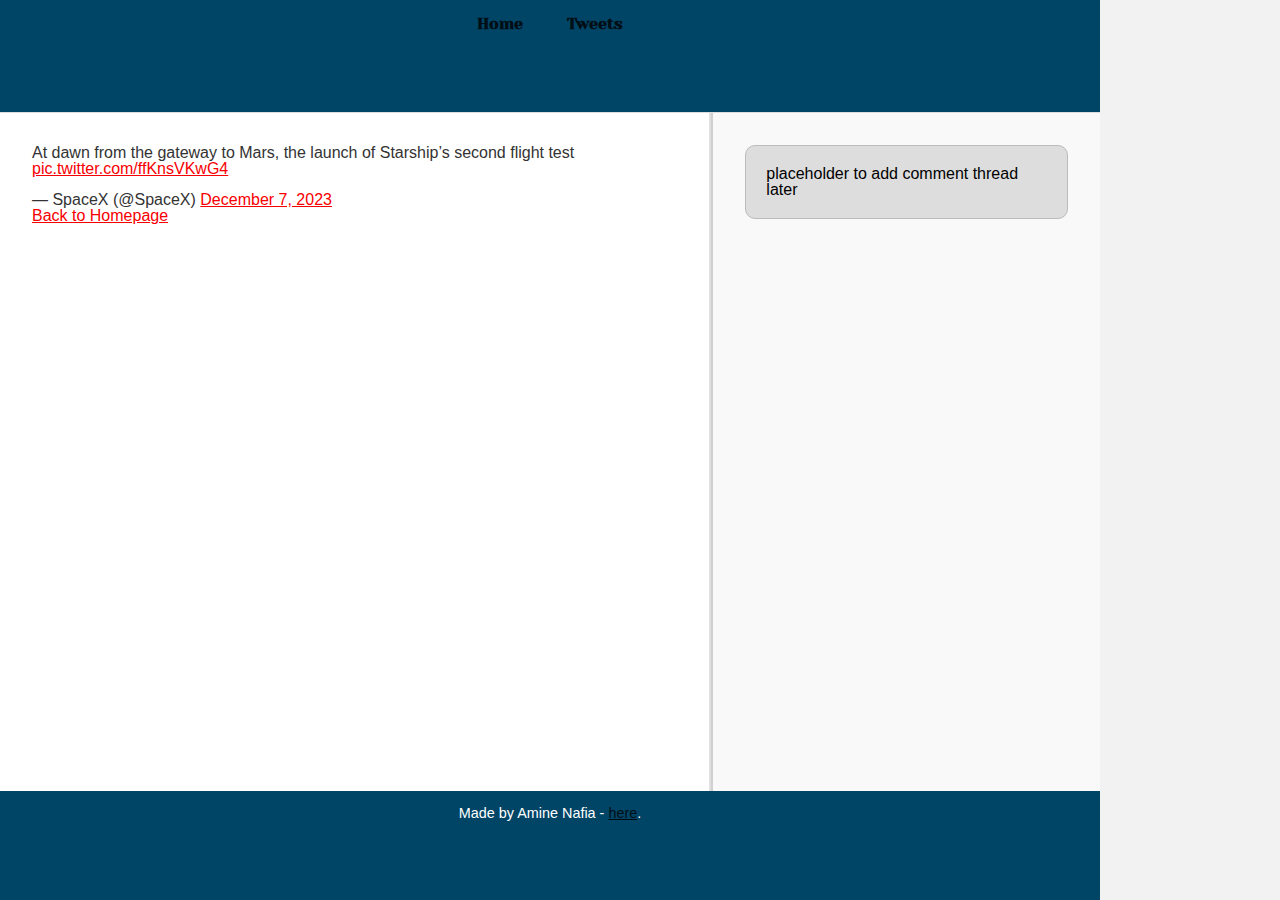
<file: css_basic/tweets.html>
<!DOCTYPE html>
<html lang="en">
  <head>
    <meta charset="UTF-8" />
    <meta name="author" content="Amine Nafia" />
    <meta name="description" content="a basic webpage with valid tags " />
    <meta name="viewport" content="width=device-width, initial-scale=1.0" />
    <link href="base.css" rel="stylesheet" />
    <link href="styles.css" rel="stylesheet" />
    <title>introduction to html</title>
  </head>
  <body>
    <header>
      <ul>
        <li><a href="index.html">Home</a></li>
        <li><a href="tweets.html">Tweets</a></li>
      </ul>
    </header>
    <main>
      <article>
        <blockquote class="twitter-tweet">
          <p lang="en" dir="ltr">
            At dawn from the gateway to Mars, the launch of Starship’s second
            flight test
            <a href="https://t.co/ffKnsVKwG4">pic.twitter.com/ffKnsVKwG4</a>
          </p>
          &mdash; SpaceX (@SpaceX)
          <a
            href="https://twitter.com/SpaceX/status/1732824684683784516?ref_src=twsrc%5Etfw"
            >December 7, 2023</a
          >
        </blockquote>
        <script
          async
          src="https://platform.twitter.com/widgets.js"
          charset="utf-8"
        ></script>
        <a href="index.html">Back to Homepage</a>
      </article>
      <aside>
        <p>placeholder to add comment thread later</p>
      </aside>
    </main>
    <footer>
      <p>
        Made by Amine Nafia -
        <a href="https://github.com/Mohamed-Amine-Nafia" target="_blank">here</a
        >.
      </p>
    </footer>
  </body>
</html>
</file>
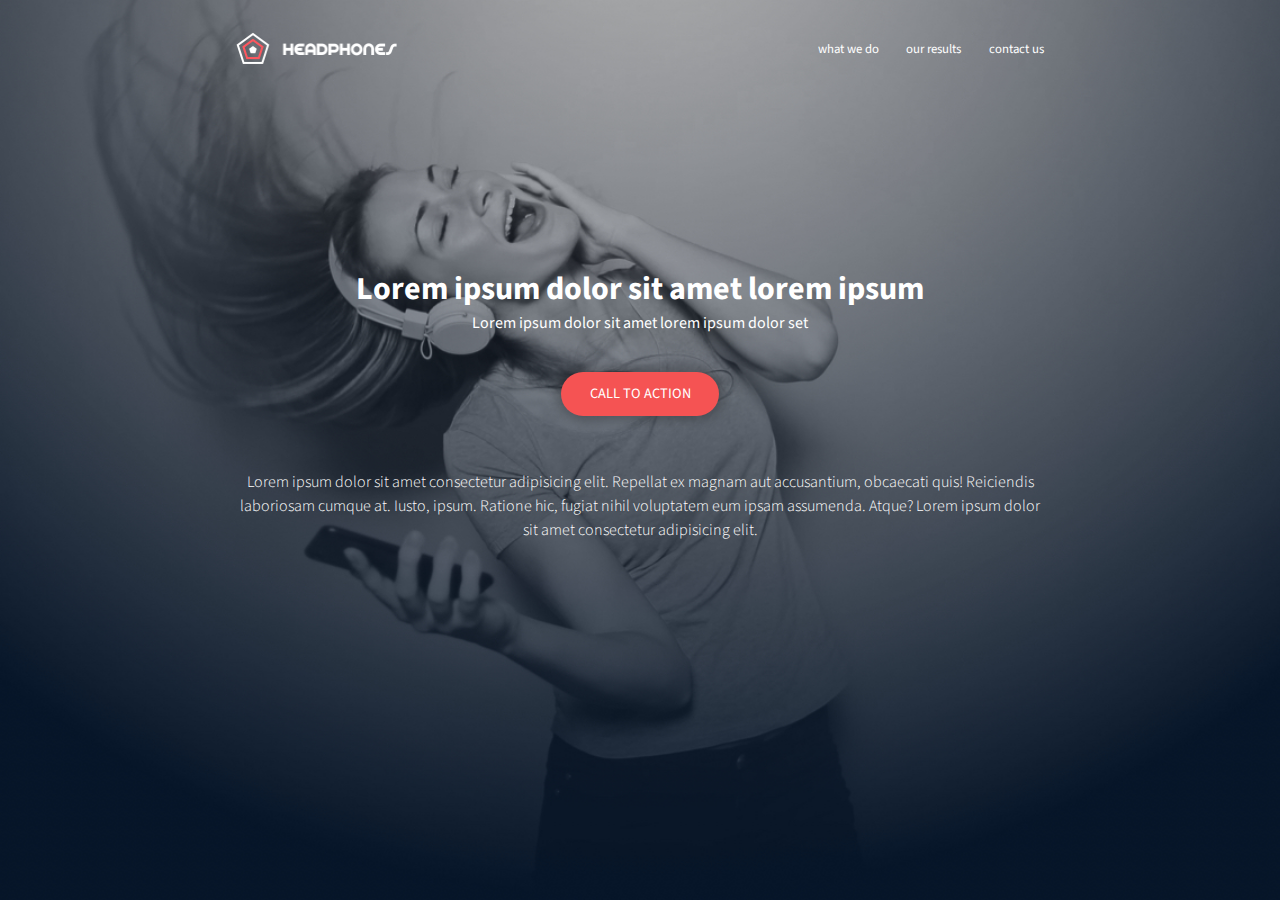
<file: headphones/0-index.html>
<!DOCTYPE html>
<html lang="en">
  <head>
    <meta charset="UTF-8" />
    <meta name="viewport" content="width=device-width, initial-scale=1.0" />
    <title>Headphones</title>
    <link rel="preconnect" href="https://fonts.googleapis.com" />
    <link rel="preconnect" href="https://fonts.gstatic.com" crossorigin />
    <link
      href="https://fonts.googleapis.com/css2?family=Source+Sans+3:ital,wght@0,200..900;1,200..900&display=swap"
      rel="stylesheet"
    />
    <link rel="stylesheet" href="0-styles.css" />
  </head>
  <body>
    <div class="wrapper">
      <section class="hero-section">
        <header>
          <input type="checkbox" id="menu-toggle" />
          <label
            for="menu-toggle"
            class="menu-icon"
            style="color: #fff"
          ></label>
          <span class="icon-close">&#10006;</span>
          <img src="images/logo_headphones.png" alt="the website logo" />
          <nav>
            <ul>
              <li><a href="">what we do</a></li>
              <li><a href="">our results</a></li>
              <li><a href="">contact us</a></li>
            </ul>
          </nav>
        </header>
        <div class="intro-content">
          <h1>Lorem ipsum dolor sit amet lorem ipsum</h1>
          <p>Lorem ipsum dolor sit amet lorem ipsum dolor set</p>
          <a href="#">CALL TO ACTION</a>
          <p>
            Lorem ipsum dolor sit amet consectetur adipisicing elit. Repellat ex
            magnam aut accusantium, obcaecati quis! Reiciendis laboriosam cumque
            at. Iusto, ipsum. Ratione hic, fugiat nihil voluptatem eum ipsam
            assumenda. Atque? Lorem ipsum dolor sit amet consectetur adipisicing
            elit.
          </p>
        </div>
      </section>
    </div>
  </body>
</html>
</file>
<file: css_basic/base.css>
/* Importing webfonts */
/* (If you're learning CSS, you should disregard that) */

@import url(https://fonts.googleapis.com/css?family=Yeseva+One);
@import url(https://fonts.googleapis.com/css?family=Josefin+Sans:400,700,700italic,400italic);

/* CSS reset rules */

html,
body {
  height: 100%;
  min-height: 100%;
}
html,
body,
div,
span,
applet,
object,
iframe,
h1,
h2,
h3,
h4,
h5,
h6,
p,
blockquote,
pre,
a,
abbr,
acronym,
address,
big,
cite,
code,
del,
dfn,
img,
ins,
kbd,
q,
s,
samp,
small,
strike,
sub,
sup,
tt,
var,
b,
u,
i,
center,
dl,
dt,
dd,
fieldset,
form,
label,
legend,
table,
caption,
tbody,
tfoot,
thead,
tr,
th,
td,
article,
aside,
canvas,
details,
embed,
figure,
figcaption,
footer,
header,
hgroup,
menu,
nav,
output,
ruby,
section,
summary,
time,
mark,
audio,
video {
  margin: 0;
  padding: 0;
  border: 0;
  font-size: 100%;
  font: inherit;
  vertical-align: baseline;
}
/* HTML5 display-role reset for older browsers */
article,
aside,
details,
figcaption,
figure,
footer,
header,
hgroup,
menu,
nav,
section {
  display: block;
}
body {
  line-height: 1;
}
blockquote,
q {
  quotes: none;
}
blockquote:before,
blockquote:after,
q:before,
q:after {
  content: "";
  content: none;
}
table {
  border-collapse: collapse;
  border-spacing: 0;
}

/* Fonts and colors */

body {
  font-family: "Josefin Sans", serif;
  color: rgba(0, 0, 0, 0.8);
}
h1,
h2,
h3,
h4,
h5,
h6,
header {
  font-family: "Yeseva One", sans-serif;
}
article {
}
header {
  border-bottom: 1px solid rgb(221, 221, 221);
  transition: border-bottom-color 1s ease;
}
header a {
  color: rgba(0, 0, 0, 0.8);
}
aside {
  background: #fafafa;
}
aside p {
  border: 1px solid #bbb;
  background: #ddd;
  color: black;
}
footer a {
  color: rgba(0, 0, 0, 0.8);
}
a {
  color: #f80002;
}

/* Positioning and margins */

@media (min-width: 1100px) {
  body {
    width: 1100px;
    margin: 0 auto;
  }
}

article {
  padding: 50px 15px;
}
article > *:first-child {
  margin-top: 0;
}
aside {
  padding: 50px 15px;
}
header .right {
  float: right;
  margin: 0 10px 15px;
}

/* Header */
header {
  padding: 20px 0;
  height: 80px;
}
header ul {
  list-style: none;
  margin: 0;
  padding: 0;
}
header li {
  display: inline;
  vertical-align: middle;
}
header li:first-child {
  margin: 0;
}
header li a {
  margin: 0 10px;
}
header li.logo {
  font-size: 36px;
}
header a {
  text-decoration: none;
}

/* Aside */

aside p {
  border-radius: 10px;
  padding: 20px 20px;
}

/* Footer */

footer {
  padding: 5px 15px;
  height: 80px;
}

/* Text styles and margins */

p {
  margin-bottom: 15px;
}
h1 {
  font-size: 36px;
  margin: 40px 0 20px;
}
h2 {
  font-size: 32px;
  margin: 30px 0 15px;
}
h3 {
  font-size: 28px;
  margin: 25px 0 10px;
}
h4 {
  font-size: 20px;
  font-weight: bold;
  margin: 20px 0 10px;
}
h5 {
  font-size: 18px;
  font-weight: bold;
  margin: 15px 0 10px;
}
h6 {
  font-weight: bold;
  margin: 5px 0;
}

@media (max-width: 800px) {
  body.works_on_smartphone {
    display: block;
  }
  body.works_on_smartphone main {
    display: block;
  }
  header .right {
    float: none;
  }
}
</file>
<file: css_basic/styles.css>
html,
body {
  height: 100%;
  margin: 0;
  font-family: Arial, sans-serif;
  color: #333;
}

body {
  display: flex;
  flex-direction: column;
  background-color: #f2f2f2;
}

header,
footer {
  background-color: #004466;
  color: white;
  padding: 1em;
  text-align: center;
}

.logo {
  font-size: 2rem;
  font-weight: bold;
  margin-right: 1em;
}

main {
  display: flex;
  flex-direction: row;
  flex: auto;
  background-color: white;
}

article {
  flex: 2;
  padding: 2em;
  overflow-y: auto;
  background-color: #ffffff;
  border-right: 2px solid #e0e0e0;
}

aside {
  flex: 1;
  padding: 2em;
  overflow-y: auto;
  background-color: #f9f9f9;
  border-left: 2px solid #d0d0d0;
}

footer {
  font-size: 0.9rem;
}

header ul {
  list-style: none;
  display: flex;
  align-items: center;
  justify-content: center;
  gap: 1.5em;
  padding: 0;
  margin: 0;
}

header li {
  font-weight: bold;
  cursor: pointer;
}

@media (max-width: 768px) {
  .works_on_smartphone main {
    flex-direction: column;
  }

  article,
  aside {
    flex: auto;
    border: none;
    padding: 1em;
  }

  header ul {
    flex-direction: column;
    gap: 0.5em;
  }

  .logo {
    margin-bottom: 0.5em;
  }
}
</file>
<file: headphones/0-styles.css>
* {
  margin: 0;
  padding: 0;
  box-sizing: border-box;
  font-family: "Source Sans 3", sans-serif;
}
:root {
  --main-color: #f55353;
}
body {
  height: 100vh;
  background-image: url("images/headphones_hero_1.jpg");
  background-repeat: no-repeat;
  background-position: center;
  background-size: cover;
}
.wrapper {
  width: 100%;
  max-width: 1000px;
  margin: 0 auto;
  padding: 0 6rem;
}
.hero-section {
  width: 100%;
  padding: 2rem 0;
}
.hero-section header {
  width: 100%;
  display: flex;
  justify-content: space-between;
  align-items: center;
  position: relative;
}
#menu-toggle {
  display: none;
}
.menu-icon {
  display: none;
  font-size: 2rem;
  cursor: pointer;
  color: white;
}
.icon-close {
  position: absolute;
  font-size: 2rem;
  color: #fff;
  left: 0;
  display: none;
}
.hero-section header img {
  width: 161px;
  height: auto;
}
.hero-section header nav {
  width: 28%;
}
header nav ul {
  width: 100%;
  display: flex;
  justify-content: space-between;
  align-items: center;
  list-style: none;
}
header nav ul li a {
  text-decoration: none;
  color: #fff;
  font-size: 0.8rem;
  font-weight: 400;
  transition: all 0.2s linear;
}
nav ul li a:hover {
  color: var(--main-color);
}

.hero-section .intro-content {
  width: 100%;
  text-align: center;
  margin: 25% auto;
  color: #fff;
}
.intro-content h1 {
  font-size: 2rem;
  font-weight: 700;
}

.intro-content h1 + p {
  font-size: 1rem;
}

.intro-content a {
  display: inline-block;
  padding: 0.7rem 1.8rem;
  background-color: var(--main-color);
  margin: 2.4rem 0 3.4rem 0;
  text-decoration: none;
  color: #fff;
  font-size: 0.9rem;
  font-weight: 400;
  border-radius: 22px;
  box-shadow: 0px 0px 10px 5px rgba(0, 0, 0, 0.2);
  transition: opacity 0.2s linear;
}
.intro-content a:hover {
  opacity: 0.9;
}
.intro-content a + p {
  line-height: 1.5;
  font-weight: 300;
  font-size: 1rem;
}

@media (max-width: 480px) {
  .wrapper {
    padding: 0 1rem;
  }
  header {
    display: flex;
    flex-direction: column;
    gap: 2rem;
  }
  .hero-section header nav {
    width: 100%;
    height: 150px;
    visibility: hidden;
    transform: scale(0);
    transition: all 0.4s ease;
  }
  header nav ul {
    width: 100%;
    height: 100%;
    display: flex;
    flex-direction: column;
    justify-content: space-around;
    align-items: center;
  }
  .menu-icon {
    display: block;
    position: absolute;
    left: 0;
  }
  .menu-icon::before {
    content: "\2630";
    transition: all 0.4s ease;
  }
  #menu-toggle:checked ~ nav {
    visibility: visible;
    transform: scale(1);
  }
  #menu-toggle:checked ~ .menu-icon::before {
    content: "\2716";
  }
}
</file>
